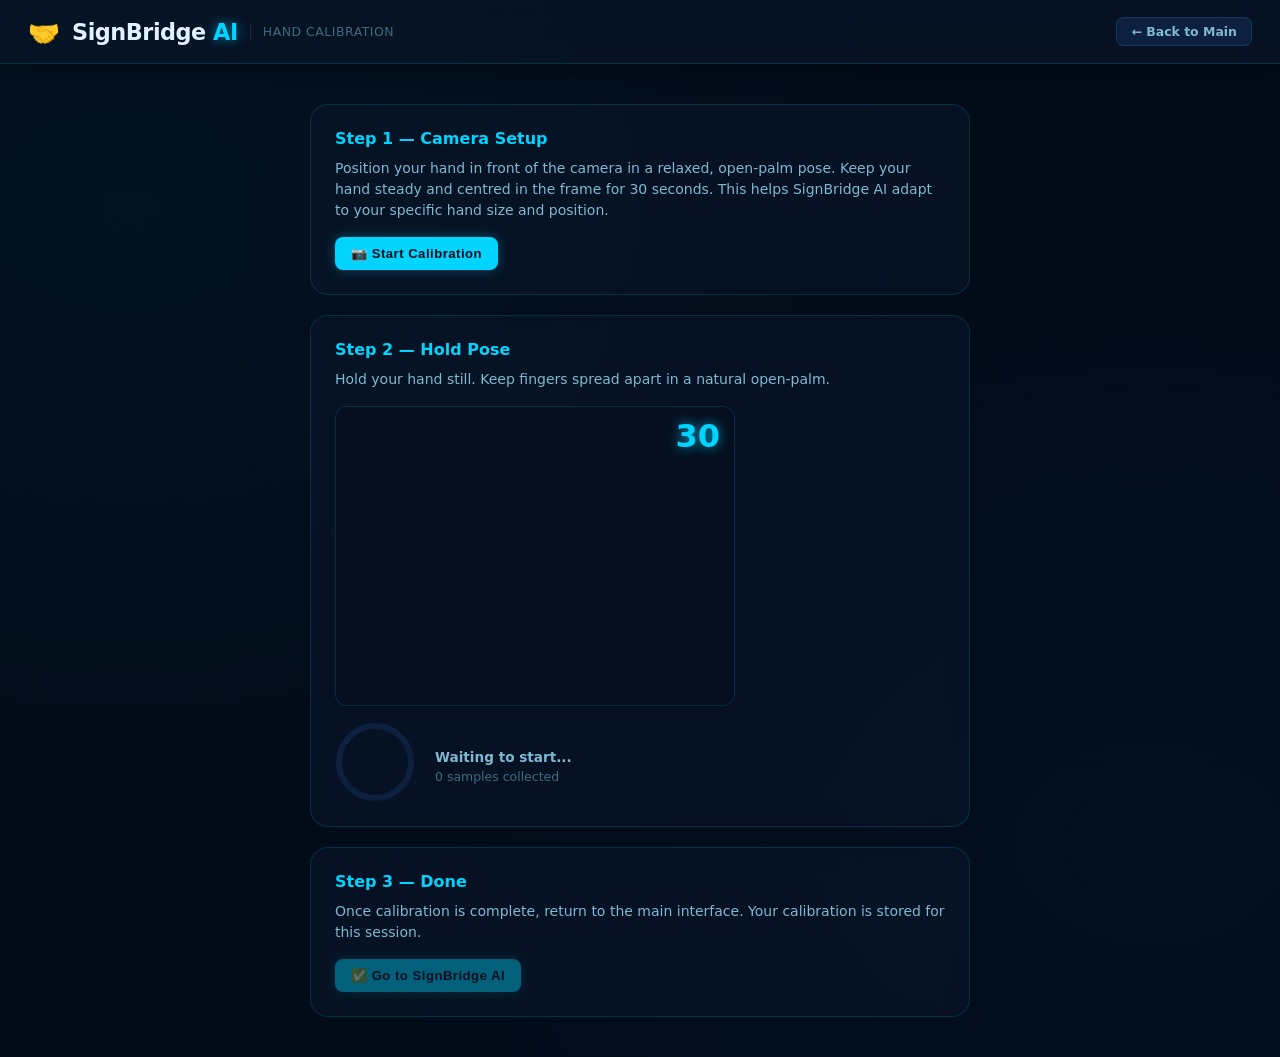
<file: frontend/calibration.html>
<!DOCTYPE html>
<html lang="en">
<head>
  <meta charset="UTF-8" />
  <meta name="viewport" content="width=device-width, initial-scale=1.0" />
  <title>SignBridge AI — Calibration</title>
  <link rel="stylesheet" href="style.css" />
  <style>
    .calibration-wrapper {
      max-width: 700px;
      margin: 40px auto;
      padding: 0 20px;
    }
    .cal-step {
      background: var(--glass-bg);
      border: 1px solid var(--glass-border);
      border-radius: var(--radius-lg);
      padding: 24px;
      margin-bottom: 20px;
      backdrop-filter: blur(10px);
      transition: var(--transition);
    }
    .cal-step h3 {
      font-size: 1rem;
      font-weight: 700;
      color: var(--neon-blue);
      margin-bottom: 10px;
    }
    .cal-step p {
      font-size: 0.875rem;
      color: var(--text-secondary);
      margin-bottom: 16px;
      line-height: 1.5;
    }
    .progress-ring {
      width: 80px;
      height: 80px;
      transform: rotate(-90deg);
    }
    .progress-ring circle {
      fill: none;
      stroke: var(--navy-700);
      stroke-width: 6;
    }
    .progress-ring .progress {
      stroke: var(--neon-blue);
      stroke-dasharray: 226;
      stroke-dashoffset: 226;
      stroke-linecap: round;
      transition: stroke-dashoffset 0.3s ease;
      filter: drop-shadow(0 0 4px rgba(0,212,255,0.5));
    }
    .cal-camera-wrap {
      position: relative;
      width: 100%;
      max-width: 400px;
      aspect-ratio: 4/3;
      background: var(--navy-900);
      border: 1px solid var(--glass-border);
      border-radius: var(--radius-md);
      overflow: hidden;
      margin-bottom: 16px;
    }
    #cal-video, #cal-canvas {
      position: absolute;
      top: 0; left: 0;
      width: 100%; height: 100%;
      object-fit: cover;
    }
    #cal-canvas { pointer-events: none; }
    .cal-timer {
      position: absolute;
      top: 10px; right: 14px;
      font-size: 2rem;
      font-weight: 700;
      color: var(--neon-blue);
      text-shadow: 0 0 12px rgba(0,212,255,0.7);
    }
    .status-msg {
      font-size: 0.85rem;
      font-weight: 600;
      color: var(--text-secondary);
      margin-top: 8px;
    }
    .status-msg.success { color: var(--neon-green); }
    .status-msg.error   { color: var(--neon-red); }
  </style>
</head>
<body>

<header class="topbar">
  <div class="topbar-brand">
    <span class="brand-icon">🤝</span>
    <span class="brand-name">SignBridge <span class="accent">AI</span></span>
    <span class="brand-tagline">Hand Calibration</span>
  </div>
  <div class="topbar-controls">
    <a href="index.html" class="btn-calibrate">← Back to Main</a>
  </div>
</header>

<div class="calibration-wrapper">

  <div class="cal-step">
    <h3>Step 1 — Camera Setup</h3>
    <p>
      Position your hand in front of the camera in a relaxed, open-palm pose.
      Keep your hand steady and centred in the frame for 30 seconds.
      This helps SignBridge AI adapt to your specific hand size and position.
    </p>
    <button class="btn-primary" id="btn-start-cal" onclick="startCalibration()">
      📷 Start Calibration
    </button>
  </div>

  <div class="cal-step">
    <h3>Step 2 — Hold Pose</h3>
    <p>Hold your hand still. Keep fingers spread apart in a natural open-palm.</p>

    <div class="cal-camera-wrap">
      <video id="cal-video" autoplay muted playsinline></video>
      <canvas id="cal-canvas"></canvas>
      <div class="cal-timer" id="cal-timer">30</div>
    </div>

    <div style="display:flex; align-items:center; gap:20px">
      <svg class="progress-ring" viewBox="0 0 80 80">
        <circle cx="40" cy="40" r="36"/>
        <circle class="progress" cx="40" cy="40" r="36" id="progress-circle"/>
      </svg>
      <div>
        <div class="status-msg" id="cal-status">Waiting to start...</div>
        <div style="font-size:0.78rem; color:var(--text-muted); margin-top:4px" id="sample-count">0 samples collected</div>
      </div>
    </div>
  </div>

  <div class="cal-step">
    <h3>Step 3 — Done</h3>
    <p>Once calibration is complete, return to the main interface. Your calibration is stored for this session.</p>
    <button class="btn-primary" id="btn-done" onclick="window.location='index.html'" disabled>
      ✅ Go to SignBridge AI
    </button>
  </div>

</div>

<script>
const API_BASE = window.location.origin.includes("file://") ? "http://localhost:5000" : window.location.origin;
const SESSION_ID = `cal_${Date.now()}`;
const DURATION = 30;    // seconds
const INTERVAL = 500;   // ms between captures

let stream = null;
let capTimer = null;
let countdownTimer = null;
let samples = [];
let elapsed = 0;

async function startCalibration() {
  document.getElementById("btn-start-cal").disabled = true;
  try {
    stream = await navigator.mediaDevices.getUserMedia({ video: true, audio: false });
    const video = document.getElementById("cal-video");
    video.srcObject = stream;
    await video.play();
    const cvs = document.getElementById("cal-canvas");
    cvs.width = video.videoWidth; cvs.height = video.videoHeight;
    beginCapture();
  } catch(e) {
    document.getElementById("cal-status").textContent = `Camera error: ${e.message}`;
    document.getElementById("cal-status").className = "status-msg error";
    document.getElementById("btn-start-cal").disabled = false;
  }
}

function beginCapture() {
  samples = [];
  elapsed = 0;
  document.getElementById("cal-status").textContent = "Capturing landmarks...";
  document.getElementById("cal-status").className = "status-msg";

  // Countdown
  countdownTimer = setInterval(() => {
    elapsed++;
    const remaining = DURATION - elapsed;
    document.getElementById("cal-timer").textContent = remaining;
    updateProgressRing(elapsed / DURATION);
    if (elapsed >= DURATION) {
      clearInterval(countdownTimer);
      clearInterval(capTimer);
      finishCalibration();
    }
  }, 1000);

  // Capture frames
  capTimer = setInterval(captureFrame, INTERVAL);
}

async function captureFrame() {
  const video = document.getElementById("cal-video");
  if (!video || video.readyState < 2) return;

  const tmp = document.createElement("canvas");
  tmp.width = video.videoWidth; tmp.height = video.videoHeight;
  tmp.getContext("2d").drawImage(video, 0, 0);
  const b64 = tmp.toDataURL("image/jpeg", 0.7).split(",")[1];

  try {
    const res = await fetch(`${API_BASE}/api/detect`, {
      method: "POST",
      headers: { "Content-Type": "application/json" },
      body: JSON.stringify({ frame: b64 }),
    });
    const data = await res.json();
    if (data.landmarks && data.landmarks.length === 21) {
      samples.push(data.landmarks);
      document.getElementById("sample-count").textContent = `${samples.length} samples collected`;
    }
  } catch(e) { /* ignore */ }
}

async function finishCalibration() {
  document.getElementById("cal-timer").textContent = "✓";
  stream?.getTracks().forEach(t => t.stop());

  if (samples.length === 0) {
    document.getElementById("cal-status").textContent = "No landmarks detected — ensure hand_landmark.tflite is loaded.";
    document.getElementById("cal-status").className = "status-msg error";
    document.getElementById("btn-done").disabled = false;
    return;
  }

  try {
    const res = await fetch(`${API_BASE}/api/calibrate`, {
      method: "POST",
      headers: { "Content-Type": "application/json" },
      body: JSON.stringify({ session_id: SESSION_ID, landmarks: samples }),
    });
    const data = await res.json();
    if (data.status === "calibrated") {
      document.getElementById("cal-status").textContent = `Calibrated! Scale=${data.scale?.toFixed(3) || "—"}`;
      document.getElementById("cal-status").className = "status-msg success";
      sessionStorage.setItem("sb_session_id", SESSION_ID);
    }
  } catch(e) {
    document.getElementById("cal-status").textContent = "Calibration saved locally.";
    document.getElementById("cal-status").className = "status-msg success";
  }
  document.getElementById("btn-done").disabled = false;
}

function updateProgressRing(progress) {
  const circ = 2 * Math.PI * 36;
  const offset = circ * (1 - Math.min(progress, 1));
  document.getElementById("progress-circle").style.strokeDashoffset = offset;
}
</script>
</body>
</html>
</file>
<file: frontend/style.css>
/* ═══════════════════════════════════════════════════════════════════════════
   SignBridge AI — style.css
   Dark navy + neon blue glassmorphism medical UI
   ═══════════════════════════════════════════════════════════════════════════ */

/* ─── CSS Variables ─────────────────────────────────────────────────────── */
:root {
  --navy-950: #020b18;
  --navy-900: #050f1f;
  --navy-800: #091629;
  --navy-700: #0e2040;
  --navy-600: #152d55;
  --neon-blue: #00d4ff;
  --neon-blue-dim: #0096b7;
  --neon-green: #00ff9d;
  --neon-red: #ff3c5a;
  --neon-amber: #ffb300;
  --glass-bg: rgba(9, 22, 41, 0.7);
  --glass-border: rgba(0, 212, 255, 0.15);
  --glass-hover: rgba(0, 212, 255, 0.08);
  --text-primary: #e0f2fe;
  --text-secondary: #7fb8d0;
  --text-muted: #3d6a80;
  --radius-lg: 18px;
  --radius-md: 12px;
  --radius-sm: 8px;
  --transition: 0.3s cubic-bezier(0.4, 0, 0.2, 1);
  --shadow-glow: 0 0 24px rgba(0, 212, 255, 0.12);
  --shadow-card: 0 8px 32px rgba(2, 11, 24, 0.6);
}

/* ─── Reset & Base ─────────────────────────────────────────────────────── */
*, *::before, *::after { box-sizing: border-box; margin: 0; padding: 0; }

html { font-size: 16px; scroll-behavior: smooth; }

body {
  background: var(--navy-950);
  color: var(--text-primary);
  font-family: 'Segoe UI', system-ui, -apple-system, sans-serif;
  min-height: 100vh;
  overflow-x: hidden;
  background-image:
    radial-gradient(ellipse at 10% 20%, rgba(0, 180, 255, 0.04) 0%, transparent 50%),
    radial-gradient(ellipse at 90% 80%, rgba(0, 80, 140, 0.06) 0%, transparent 50%);
}

/* ─── Scrollbar ────────────────────────────────────────────────────────── */
::-webkit-scrollbar { width: 6px; }
::-webkit-scrollbar-track { background: var(--navy-900); }
::-webkit-scrollbar-thumb { background: var(--navy-600); border-radius: 3px; }
::-webkit-scrollbar-thumb:hover { background: var(--neon-blue-dim); }

/* ═══════════════════════════════════════ TOP BAR ══════════════════════ */
.topbar {
  display: flex;
  align-items: center;
  justify-content: space-between;
  padding: 0 28px;
  height: 64px;
  background: var(--glass-bg);
  border-bottom: 1px solid var(--glass-border);
  backdrop-filter: blur(16px);
  position: sticky;
  top: 0;
  z-index: 100;
  box-shadow: 0 2px 20px rgba(0, 0, 0, 0.4);
}

.topbar-brand {
  display: flex;
  align-items: center;
  gap: 12px;
}

.brand-icon { font-size: 1.6rem; }

.brand-name {
  font-size: 1.4rem;
  font-weight: 700;
  letter-spacing: -0.5px;
  color: var(--text-primary);
}

.brand-name .accent {
  color: var(--neon-blue);
  text-shadow: 0 0 12px rgba(0, 212, 255, 0.6);
}

.brand-tagline {
  font-size: 0.78rem;
  color: var(--text-muted);
  border-left: 1px solid var(--navy-600);
  padding-left: 12px;
  letter-spacing: 0.5px;
  text-transform: uppercase;
}

.topbar-controls {
  display: flex;
  align-items: center;
  gap: 20px;
}

/* ─── Language Selector ─────────────────────────────────────────────── */
.lang-selector {
  display: flex;
  gap: 4px;
  background: var(--navy-800);
  border: 1px solid var(--glass-border);
  border-radius: var(--radius-sm);
  padding: 4px;
}

.lang-btn {
  background: transparent;
  border: none;
  color: var(--text-secondary);
  font-size: 0.75rem;
  font-weight: 600;
  letter-spacing: 1px;
  padding: 4px 10px;
  border-radius: 6px;
  cursor: pointer;
  transition: var(--transition);
}

.lang-btn:hover { background: var(--glass-hover); color: var(--neon-blue); }
.lang-btn.active {
  background: var(--neon-blue);
  color: var(--navy-950);
  box-shadow: 0 0 8px rgba(0, 212, 255, 0.5);
}

/* ─── Status Badges ─────────────────────────────────────────────────── */
.status-badges { display: flex; gap: 10px; }

.badge {
  display: flex;
  align-items: center;
  gap: 6px;
  font-size: 0.7rem;
  font-weight: 600;
  letter-spacing: 1px;
  text-transform: uppercase;
  color: var(--text-muted);
  background: var(--navy-800);
  border: 1px solid var(--navy-700);
  border-radius: 20px;
  padding: 4px 12px;
  transition: var(--transition);
}

.badge.active {
  color: var(--neon-green);
  border-color: rgba(0, 255, 157, 0.3);
  box-shadow: 0 0 8px rgba(0, 255, 157, 0.15);
}

.dot {
  width: 7px;
  height: 7px;
  border-radius: 50%;
  background: var(--text-muted);
  transition: var(--transition);
}
.dot.active { background: var(--neon-green); }
.dot.pulse { animation: dotPulse 2s ease-in-out infinite; background: var(--neon-blue); }

@keyframes dotPulse {
  0%, 100% { opacity: 1; box-shadow: 0 0 0 0 rgba(0, 212, 255, 0.6); }
  50% { opacity: 0.7; box-shadow: 0 0 0 5px rgba(0, 212, 255, 0); }
}

.btn-calibrate {
  font-size: 0.78rem;
  font-weight: 600;
  color: var(--text-secondary);
  background: var(--navy-700);
  border: 1px solid var(--glass-border);
  border-radius: var(--radius-sm);
  padding: 6px 14px;
  text-decoration: none;
  cursor: pointer;
  transition: var(--transition);
}
.btn-calibrate:hover {
  color: var(--neon-blue);
  border-color: var(--neon-blue);
  box-shadow: 0 0 8px rgba(0, 212, 255, 0.2);
}

/* ═══════════════════════════════════════ ERROR BANNER ════════════════ */
.error-banner {
  display: flex;
  align-items: center;
  justify-content: space-between;
  background: rgba(255, 60, 90, 0.12);
  border: 1px solid rgba(255, 60, 90, 0.4);
  border-radius: 0;
  padding: 10px 28px;
  font-size: 0.875rem;
  color: #ff8fa3;
  animation: slideDown 0.3s ease;
}

.error-banner button {
  background: none;
  border: none;
  color: #ff8fa3;
  cursor: pointer;
  font-size: 1rem;
  padding: 0 8px;
  transition: var(--transition);
}
.error-banner button:hover { color: var(--neon-red); }
.hidden { display: none !important; }

@keyframes slideDown {
  from { transform: translateY(-10px); opacity: 0; }
  to { transform: translateY(0); opacity: 1; }
}

/* ═══════════════════════════════════════ MAIN LAYOUT ═════════════════ */
.split-layout {
  display: grid;
  grid-template-columns: 1fr 56px 1fr;
  gap: 0;
  padding: 24px 20px;
  min-height: calc(100vh - 64px);
  max-width: 1400px;
  margin: 0 auto;
}

/* ─── Panel ─────────────────────────────────────────────────────────── */
.panel {
  background: var(--glass-bg);
  border: 1px solid var(--glass-border);
  border-radius: var(--radius-lg);
  padding: 24px;
  display: flex;
  flex-direction: column;
  gap: 16px;
  backdrop-filter: blur(10px);
  box-shadow: var(--shadow-card), var(--shadow-glow);
  transition: var(--transition);
}

.panel:hover { box-shadow: var(--shadow-card), 0 0 36px rgba(0, 212, 255, 0.15); }

.panel-header {
  display: flex;
  align-items: baseline;
  gap: 12px;
  border-bottom: 1px solid var(--glass-border);
  padding-bottom: 14px;
}

.panel-header h2 {
  font-size: 1.25rem;
  font-weight: 700;
  color: var(--text-primary);
}

.panel-subtitle {
  font-size: 0.8rem;
  color: var(--text-muted);
  letter-spacing: 0.5px;
}

/* ─── Divider ───────────────────────────────────────────────────────── */
.divider {
  display: flex;
  flex-direction: column;
  align-items: center;
  justify-content: center;
  gap: 10px;
  padding: 20px 0;
}

.divider-line {
  flex: 1;
  width: 1px;
  background: linear-gradient(to bottom, transparent, var(--glass-border), transparent);
}

.divider-icon {
  font-size: 1.2rem;
  color: var(--neon-blue);
  text-shadow: 0 0 10px rgba(0, 212, 255, 0.6);
  animation: divPulse 3s ease-in-out infinite;
}

@keyframes divPulse {
  0%, 100% { opacity: 0.6; }
  50% { opacity: 1; }
}

/* ═══════════════════════════════════════ CAMERA ══════════════════════ */
.camera-container {
  position: relative;
  width: 100%;
  aspect-ratio: 4/3;
  background: var(--navy-900);
  border: 1px solid var(--glass-border);
  border-radius: var(--radius-md);
  overflow: hidden;
}

#webcam, #landmark-canvas {
  position: absolute;
  top: 0; left: 0;
  width: 100%; height: 100%;
  object-fit: cover;
}

#landmark-canvas { pointer-events: none; }

.camera-overlay {
  position: absolute;
  bottom: 12px; left: 12px; right: 12px;
  display: flex;
  align-items: center;
  gap: 10px;
  background: rgba(2, 11, 24, 0.8);
  border: 1px solid var(--glass-border);
  border-radius: var(--radius-sm);
  padding: 8px 12px;
  backdrop-filter: blur(8px);
}

.overlay-badge {
  font-size: 0.8rem;
  font-weight: 700;
  color: var(--neon-blue);
  letter-spacing: 1px;
  text-transform: uppercase;
  min-width: 80px;
  text-shadow: 0 0 8px rgba(0, 212, 255, 0.5);
}

.confidence-track {
  flex: 1;
  height: 6px;
  background: var(--navy-700);
  border-radius: 3px;
  overflow: hidden;
}

.confidence-bar {
  height: 100%;
  width: 0%;
  background: linear-gradient(90deg, var(--neon-blue-dim), var(--neon-blue));
  border-radius: 3px;
  transition: width 0.4s ease, background 0.4s ease;
  box-shadow: 0 0 8px rgba(0, 212, 255, 0.5);
}

.confidence-bar.high { background: linear-gradient(90deg, var(--neon-green), #00e06a); }
.confidence-bar.low  { background: linear-gradient(90deg, #ff6b35, var(--neon-amber)); }

.confidence-text {
  font-size: 0.75rem;
  color: var(--text-secondary);
  min-width: 36px;
  text-align: right;
}

/* Scan animation */
.scan-line {
  position: absolute;
  top: -2px; left: 0; right: 0;
  height: 2px;
  background: linear-gradient(90deg, transparent, var(--neon-blue), transparent);
  opacity: 0;
  pointer-events: none;
}

.scan-line.active {
  opacity: 0.7;
  animation: scan 2.5s linear infinite;
}

@keyframes scan {
  from { top: 0; }
  to   { top: 100%; }
}

/* ═══════════════════════════════════════ AVATAR ══════════════════════ */
.avatar-container {
  position: relative;
  width: 100%;
  aspect-ratio: 4/3;
  background: var(--navy-900);
  border: 1px solid var(--glass-border);
  border-radius: var(--radius-md);
  overflow: hidden;
}

#avatar-canvas {
  display: block;
  width: 100%;
  height: 100%;
}

.avatar-overlay {
  position: absolute;
  bottom: 12px; left: 12px;
}

/* ═══════════════════════════════════════ CONTROLS ════════════════════ */
.control-row {
  display: flex;
  gap: 10px;
  flex-wrap: wrap;
}

.btn-primary, .btn-secondary, .btn-accent {
  font-size: 0.82rem;
  font-weight: 600;
  letter-spacing: 0.5px;
  border: none;
  border-radius: var(--radius-sm);
  padding: 9px 16px;
  cursor: pointer;
  transition: var(--transition);
  display: flex;
  align-items: center;
  gap: 6px;
}

.btn-primary {
  background: var(--neon-blue);
  color: var(--navy-950);
  box-shadow: 0 0 12px rgba(0, 212, 255, 0.3);
}
.btn-primary:hover {
  background: #00efff;
  box-shadow: 0 0 20px rgba(0, 212, 255, 0.5);
  transform: translateY(-1px);
}
.btn-primary:disabled {
  opacity: 0.4;
  cursor: not-allowed;
  transform: none;
}

.btn-secondary {
  background: var(--navy-700);
  color: var(--text-secondary);
  border: 1px solid var(--glass-border);
}
.btn-secondary:hover {
  background: var(--navy-600);
  color: var(--text-primary);
  border-color: var(--neon-blue);
}

.btn-accent {
  background: rgba(0, 255, 157, 0.12);
  color: var(--neon-green);
  border: 1px solid rgba(0, 255, 157, 0.3);
}
.btn-accent:hover {
  background: rgba(0, 255, 157, 0.2);
  box-shadow: 0 0 12px rgba(0, 255, 157, 0.25);
}

/* ─── Microphone button ─────────────────────────────────────────────── */
.speech-row { display: flex; justify-content: center; }

.mic-btn {
  display: flex;
  flex-direction: column;
  align-items: center;
  gap: 8px;
  background: var(--navy-700);
  border: 2px solid var(--glass-border);
  border-radius: 50%;
  width: 90px;
  height: 90px;
  cursor: pointer;
  transition: var(--transition);
  position: relative;
  overflow: visible;
}

.mic-btn:hover {
  border-color: var(--neon-blue);
  box-shadow: 0 0 20px rgba(0, 212, 255, 0.3);
}

.mic-btn.listening {
  border-color: var(--neon-red);
  box-shadow: 0 0 0 0 rgba(255, 60, 90, 0.4);
  animation: micPulse 1.5s ease-in-out infinite;
  background: rgba(255, 60, 90, 0.12);
}

@keyframes micPulse {
  0%   { box-shadow: 0 0 0 0 rgba(255, 60, 90, 0.4); }
  70%  { box-shadow: 0 0 0 20px rgba(255, 60, 90, 0); }
  100% { box-shadow: 0 0 0 0 rgba(255, 60, 90, 0); }
}

.mic-icon { font-size: 1.8rem; line-height: 1; }
.mic-label { font-size: 0.55rem; font-weight: 700; letter-spacing: 1px; color: var(--text-muted); }

/* ─── Text input ────────────────────────────────────────────────────── */
.text-input-row {
  display: flex;
  gap: 8px;
}

.text-input {
  flex: 1;
  background: var(--navy-800);
  border: 1px solid var(--glass-border);
  border-radius: var(--radius-sm);
  color: var(--text-primary);
  font-size: 0.875rem;
  padding: 10px 14px;
  outline: none;
  transition: var(--transition);
}

.text-input::placeholder { color: var(--text-muted); }
.text-input:focus {
  border-color: var(--neon-blue);
  box-shadow: 0 0 10px rgba(0, 212, 255, 0.15);
}

/* ═══════════════════════════════════════ OUTPUT BOX ══════════════════ */
.output-box {
  background: var(--navy-800);
  border: 1px solid var(--glass-border);
  border-radius: var(--radius-md);
  padding: 14px 16px;
}

.output-label {
  font-size: 0.7rem;
  font-weight: 600;
  text-transform: uppercase;
  letter-spacing: 1.5px;
  color: var(--text-muted);
  margin-bottom: 8px;
}

.typewriter {
  font-size: 1.05rem;
  font-weight: 600;
  color: var(--neon-blue);
  min-height: 28px;
  text-shadow: 0 0 8px rgba(0, 212, 255, 0.3);
  letter-spacing: 0.3px;
  word-break: break-word;
}

/* Typewriter cursor animation */
.typewriter.typing::after {
  content: '|';
  animation: blink 0.8s step-end infinite;
  color: var(--neon-blue);
}

@keyframes blink {
  0%, 100% { opacity: 1; }
  50%       { opacity: 0; }
}

/* ═══════════════════════════════════════ CHAT BOX ════════════════════ */
.chat-box {
  background: var(--navy-800);
  border: 1px solid var(--glass-border);
  border-radius: var(--radius-md);
  overflow: hidden;
  display: flex;
  flex-direction: column;
  flex: 1;
  min-height: 140px;
  max-height: 220px;
}

.chat-header {
  font-size: 0.72rem;
  font-weight: 600;
  letter-spacing: 1px;
  text-transform: uppercase;
  color: var(--text-muted);
  background: var(--navy-900);
  border-bottom: 1px solid var(--glass-border);
  padding: 8px 14px;
}

.chat-messages {
  padding: 10px 14px;
  overflow-y: auto;
  flex: 1;
  display: flex;
  flex-direction: column;
  gap: 6px;
}

.chat-message {
  display: flex;
  align-items: flex-start;
  gap: 8px;
  font-size: 0.82rem;
  animation: fadeSlideIn 0.3s ease;
}

.chat-message .msg-time {
  font-size: 0.68rem;
  color: var(--text-muted);
  white-space: nowrap;
  padding-top: 2px;
}

.chat-message .msg-label {
  font-weight: 700;
  color: var(--neon-blue);
  font-size: 0.78rem;
}

.chat-message .msg-text {
  color: var(--text-secondary);
  flex: 1;
}

@keyframes fadeSlideIn {
  from { opacity: 0; transform: translateX(-8px); }
  to   { opacity: 1; transform: translateX(0); }
}

/* ═══════════════════════════════════════ LOADING OVERLAY ════════════ */
.loading-overlay {
  position: fixed;
  inset: 0;
  background: rgba(2, 11, 24, 0.9);
  z-index: 9999;
  display: flex;
  align-items: center;
  justify-content: center;
  backdrop-filter: blur(8px);
}

.loading-card {
  display: flex;
  flex-direction: column;
  align-items: center;
  gap: 20px;
  background: var(--glass-bg);
  border: 1px solid var(--glass-border);
  border-radius: var(--radius-lg);
  padding: 40px 60px;
  box-shadow: var(--shadow-glow);
}

.spinner {
  width: 48px;
  height: 48px;
  border: 3px solid var(--navy-700);
  border-top-color: var(--neon-blue);
  border-radius: 50%;
  animation: spin 0.9s linear infinite;
  box-shadow: 0 0 16px rgba(0, 212, 255, 0.3);
}

@keyframes spin {
  to { transform: rotate(360deg); }
}

/* ═══════════════════════════════════════ USCL SECTION ════════════════ */
.uscl-section {
  padding: 0 20px 32px;
  max-width: 1400px;
  margin: 0 auto;
}

.uscl-card {
  background: var(--glass-bg);
  border: 1px solid var(--glass-border);
  border-radius: var(--radius-lg);
  padding: 24px 28px;
  backdrop-filter: blur(10px);
}

.uscl-card h3 {
  font-size: 1rem;
  font-weight: 700;
  color: var(--text-primary);
  margin-bottom: 10px;
  display: flex;
  align-items: center;
  gap: 10px;
}

.badge-future {
  font-size: 0.65rem;
  font-weight: 700;
  letter-spacing: 1px;
  background: rgba(255, 179, 0, 0.15);
  color: var(--neon-amber);
  border: 1px solid rgba(255, 179, 0, 0.3);
  border-radius: 20px;
  padding: 2px 10px;
}

.uscl-card p {
  font-size: 0.875rem;
  color: var(--text-secondary);
  margin-bottom: 18px;
}

.uscl-pipeline {
  display: flex;
  align-items: center;
  gap: 0;
  flex-wrap: wrap;
  gap: 4px;
}

.uscl-node {
  background: var(--navy-700);
  border: 1px solid var(--glass-border);
  border-radius: var(--radius-sm);
  padding: 10px 18px;
  text-align: center;
  font-size: 0.82rem;
  font-weight: 600;
  color: var(--text-secondary);
  line-height: 1.4;
  transition: var(--transition);
}

.uscl-node small {
  display: block;
  font-size: 0.7rem;
  color: var(--text-muted);
  font-weight: 400;
}

.uscl-node:hover { border-color: var(--neon-blue); color: var(--text-primary); }
.uscl-node.accent {
  background: rgba(0, 212, 255, 0.08);
  border-color: rgba(0, 212, 255, 0.4);
  color: var(--neon-blue);
  box-shadow: 0 0 12px rgba(0, 212, 255, 0.15);
}

.uscl-arrow {
  color: var(--text-muted);
  font-size: 1.1rem;
  padding: 0 4px;
}

/* ══════════════════════════════════ SKELETON LOADING ════════════════ */
.skeleton {
  background: linear-gradient(90deg, var(--navy-800) 25%, var(--navy-700) 50%, var(--navy-800) 75%);
  background-size: 200% 100%;
  animation: shimmer 1.5s infinite;
  border-radius: 4px;
}

@keyframes shimmer {
  from { background-position: 200% 0; }
  to   { background-position: -200% 0; }
}

/* ════════════════════════════════════ RESPONSIVE ════════════════════ */
@media (max-width: 900px) {
  .split-layout {
    grid-template-columns: 1fr;
    grid-template-rows: auto auto auto;
  }
  .divider {
    flex-direction: row;
    height: 40px;
    padding: 0 20px;
  }
  .divider-line { flex: 1; height: 1px; width: auto; }
  .topbar { flex-wrap: wrap; height: auto; padding: 10px 16px; gap: 10px; }
  .brand-tagline { display: none; }
}

@media (max-width: 600px) {
  .split-layout { padding: 12px 10px; }
  .panel { padding: 14px; gap: 12px; }
  .topbar-controls { gap: 10px; }
  .status-badges { display: none; }
  .uscl-pipeline { flex-direction: column; align-items: flex-start; }
}

/* ══════════════════════════════════ ACCESSIBILITY ═══════════════════ */
@media (prefers-contrast: high) {
  :root {
    --glass-border: rgba(0, 212, 255, 0.4);
    --text-secondary: #b0d8e8;
    --text-muted: #6a9ab0;
  }
}

@media (prefers-reduced-motion: reduce) {
  *, *::before, *::after {
    animation-duration: 0.01ms !important;
    transition-duration: 0.01ms !important;
  }
}
</file>
